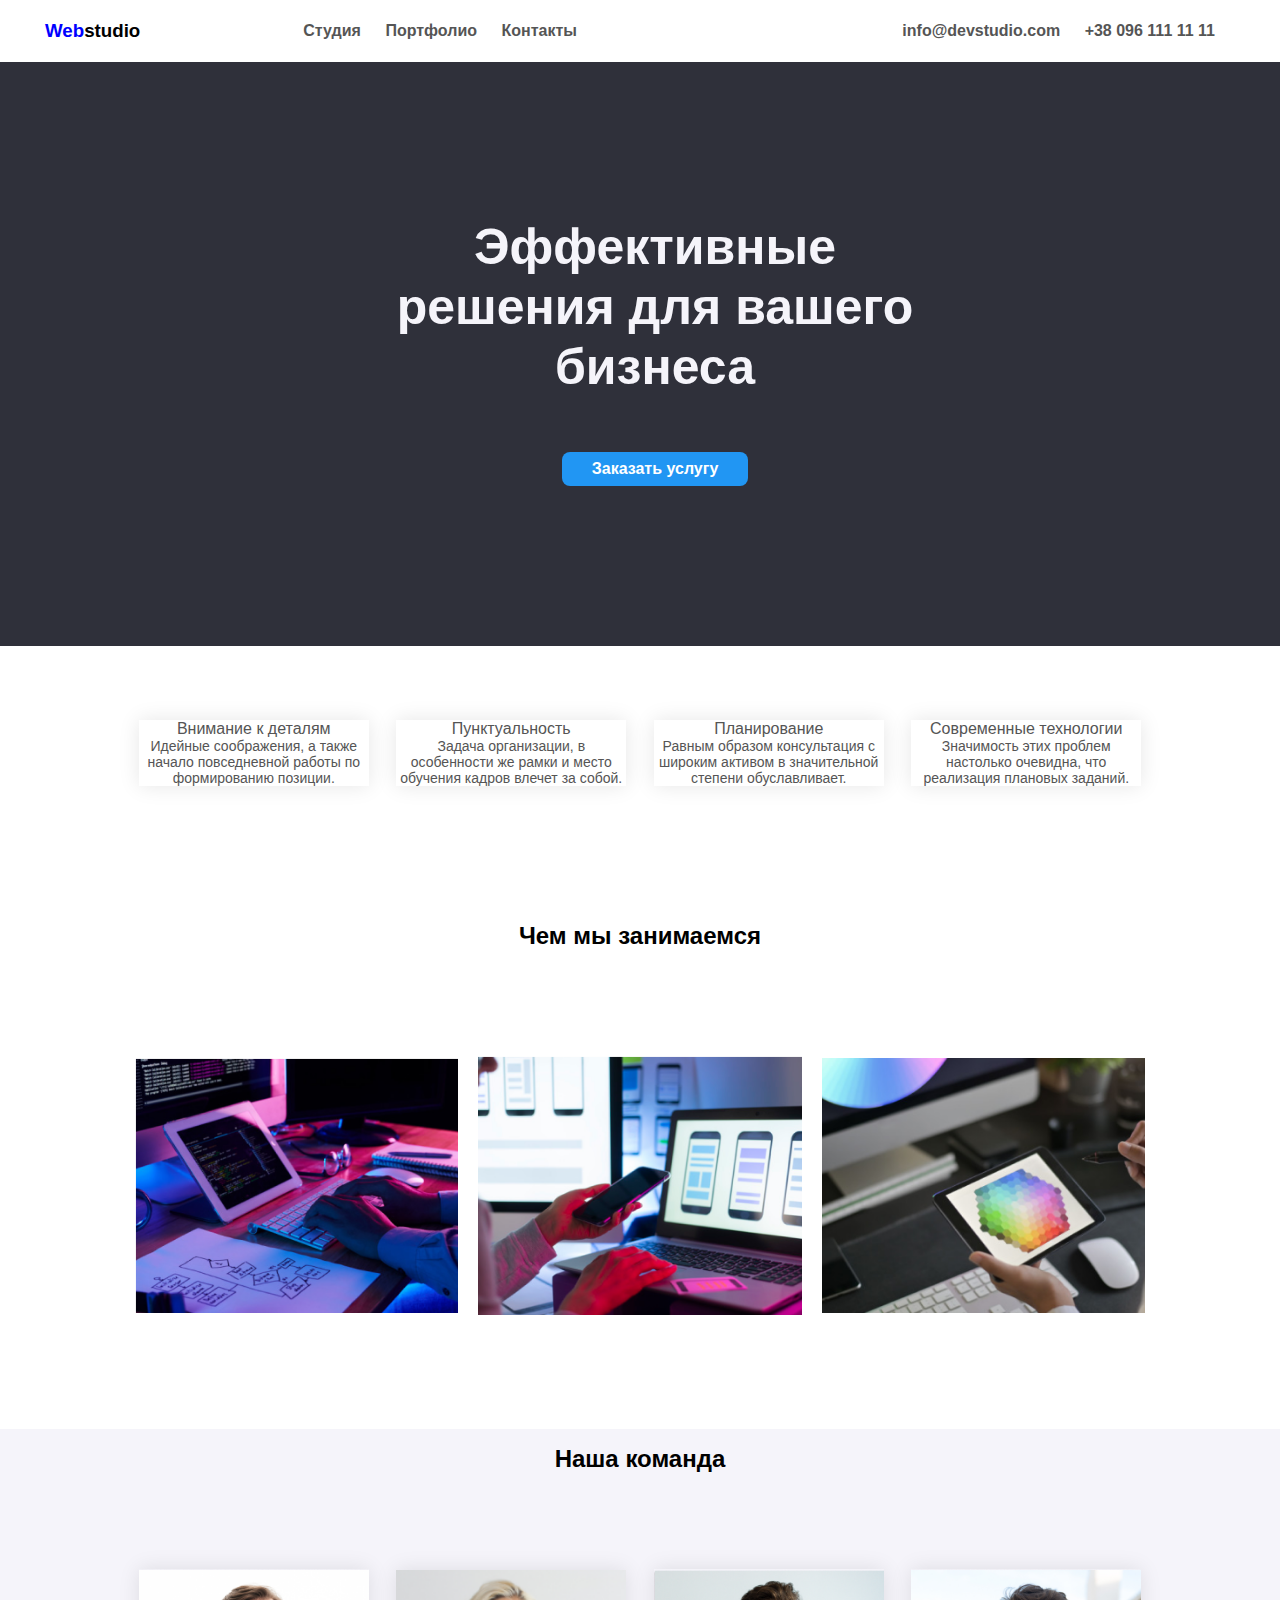
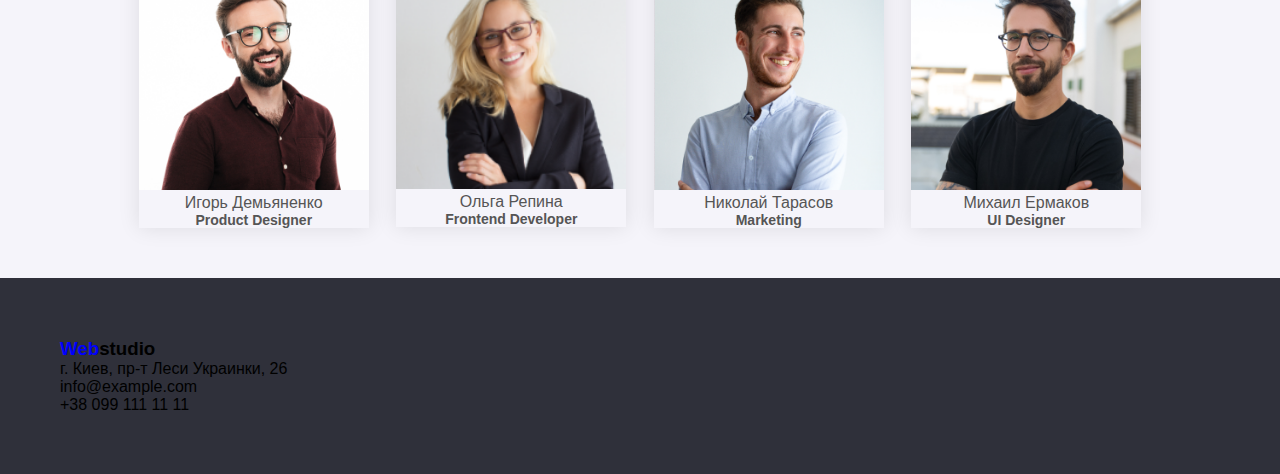
<file: index.html>
<!DOCTYPE html>
<html lang="en"><head><meta http-equiv="Content-Type" content="text/html; charset=UTF-8">
    
    <meta http-equiv="X-UA-Compatible" content="IE=edge">
    <meta name="viewport" content="width=device-width, initial-scale=1.0">
    <title>Webstudio </title>
    <link rel="stylesheet" href="source_files/style.css">
    <link href="source_files/css2" rel="stylesheet">
</head>
<body>
    <div class="header">
        <div class="container">
            <div class="navbar">
                <div class="logo">
                    <h3><span style="color:blue">Web</span>studio</h3>
                </div>
                <nav>
                    <ul id="MenuItems" style="max-height: 0px;">
                        <li><a href="#">Студия</a></li>
                        <li><a href="#">Портфолио</a></li>
                        <li><a href="#">Контакты</a></li>
                        <li><a href="#" class="marlef">info@devstudio.com</a></li>
                        <li><a href="#">+38 096 111 11 11</a></li>
                    </ul>
                </nav>
                <img src="source_files/menu-icon.png" class="menu-icon" onclick="menutoggle()">
            </div>
        </div>
    </div>
<!--  -->
<div style="background-color: #2f303a;">
<div class="container">
    <div class="row">
        <div class="col-2">
            <h1 style="color:#f5f4fa;">Эффективные решения для вашего бизнеса</h1>
            <p></p>
            <a href="" class="btn">Заказать услугу</a>
        </div>
    </div>
</div>
</div>
<!--  -->
<div class="small-container" style="margin-top: 74px;">
    <div class="row">                
        <div class="col-4">
            <h4>Внимание к деталям</h4>
            <p>Идейные соображения, а также начало повседневной работы по формированию позиции.</p>
        </div>
        <div class="col-4">
            <h4>Пунктуальность</h4>
            <p>Задача организации, в особенности же рамки и место обучения кадров влечет за собой.</p>
        </div>
        <div class="col-4">
            <h4>Планирование</h4>
            <p>Равным образом консультация с широким активом в значительной степени обуславливает.</p>
        </div>
        <div class="col-4">
            <h4>Современные технологии</h4>
            <p>Значимость этих проблем настолько очевидна, что реализация плановых заданий.</p>
        </div>
    </div>        
</div>
<!--  -->
    <!-- featured categories -->
    <div class="categories" id="categories">
        <div class="small-container">
            <h2 class="title">Чем мы занимаемся</h2>
            <div class="row">
                <div class="col-3">
                    <a href=""><img src="source_files/t1.png"></a>
                </div>
                <div class="col-3">
                    <a href=""><img src="source_files/t2.png"></a>
                </div>
                <div class="col-3">                    
                    <a href=""><img src="source_files/t3.png"></a>
                </div>
            </div>
        </div>
        
    </div>

    <!-- Featured products -->
<div style="background-color: #f5f4fa;">
    <div class="small-container" id="featured">
        <h2 class="title">Наша команда</h2>
        <div class="row">                
            <div class="col-4">
                <a href="#">
                <img src="source_files/team  1.png">
                <h4>Игорь Демьяненко</h4>
                <p>Product Designer</p></a>
            </div>            
            <div class="col-4">
                <a href="#">
                <img src="source_files/team  2.png">
                <h4>Ольга Репина</h4>
                <p>Frontend Developer</p></a>
            </div>            
            <div class="col-4">
                <a href="#">
                <img src="source_files/team  3.png">
                <h4>Николай Тарасов</h4>
                <p>Marketing</p></a>
            </div>            
            <div class="col-4">
                <a href="#">
                <img src="source_files/team  4.png">
                <h4>Михаил Ермаков</h4>
                <p>UI Designer</p></a>
            </div>            
        </div>        
    </div>
</div>
    <!-- ---------footer---------->
<div class="d2f" style="margin-top: 0px;text-align: left;background: #2f303a;
">
<div class="footer-col-3 ">
    <h3><span style="color:blue">Web</span>studio</h3>
    <ul>
        <li>г. Киев, пр-т Леси Украинки, 26</li>
        <li>info@example.com</li>
        <li>+38 099 111 11 11</li>
    </ul>
</div>
</div>
    <!-- js for toggle menu -->
    <script>
        var MenuItems = document.getElementById("MenuItems");
        MenuItems.style.maxHeight = "0px";
        function menutoggle(){
            if (MenuItems.style.maxHeight == "0px")
            {  MenuItems.style.maxHeight = "200px";
            }else{
                MenuItems.style.maxHeight = "0px"
            };
        }
    </script>

</body></html>
</file>
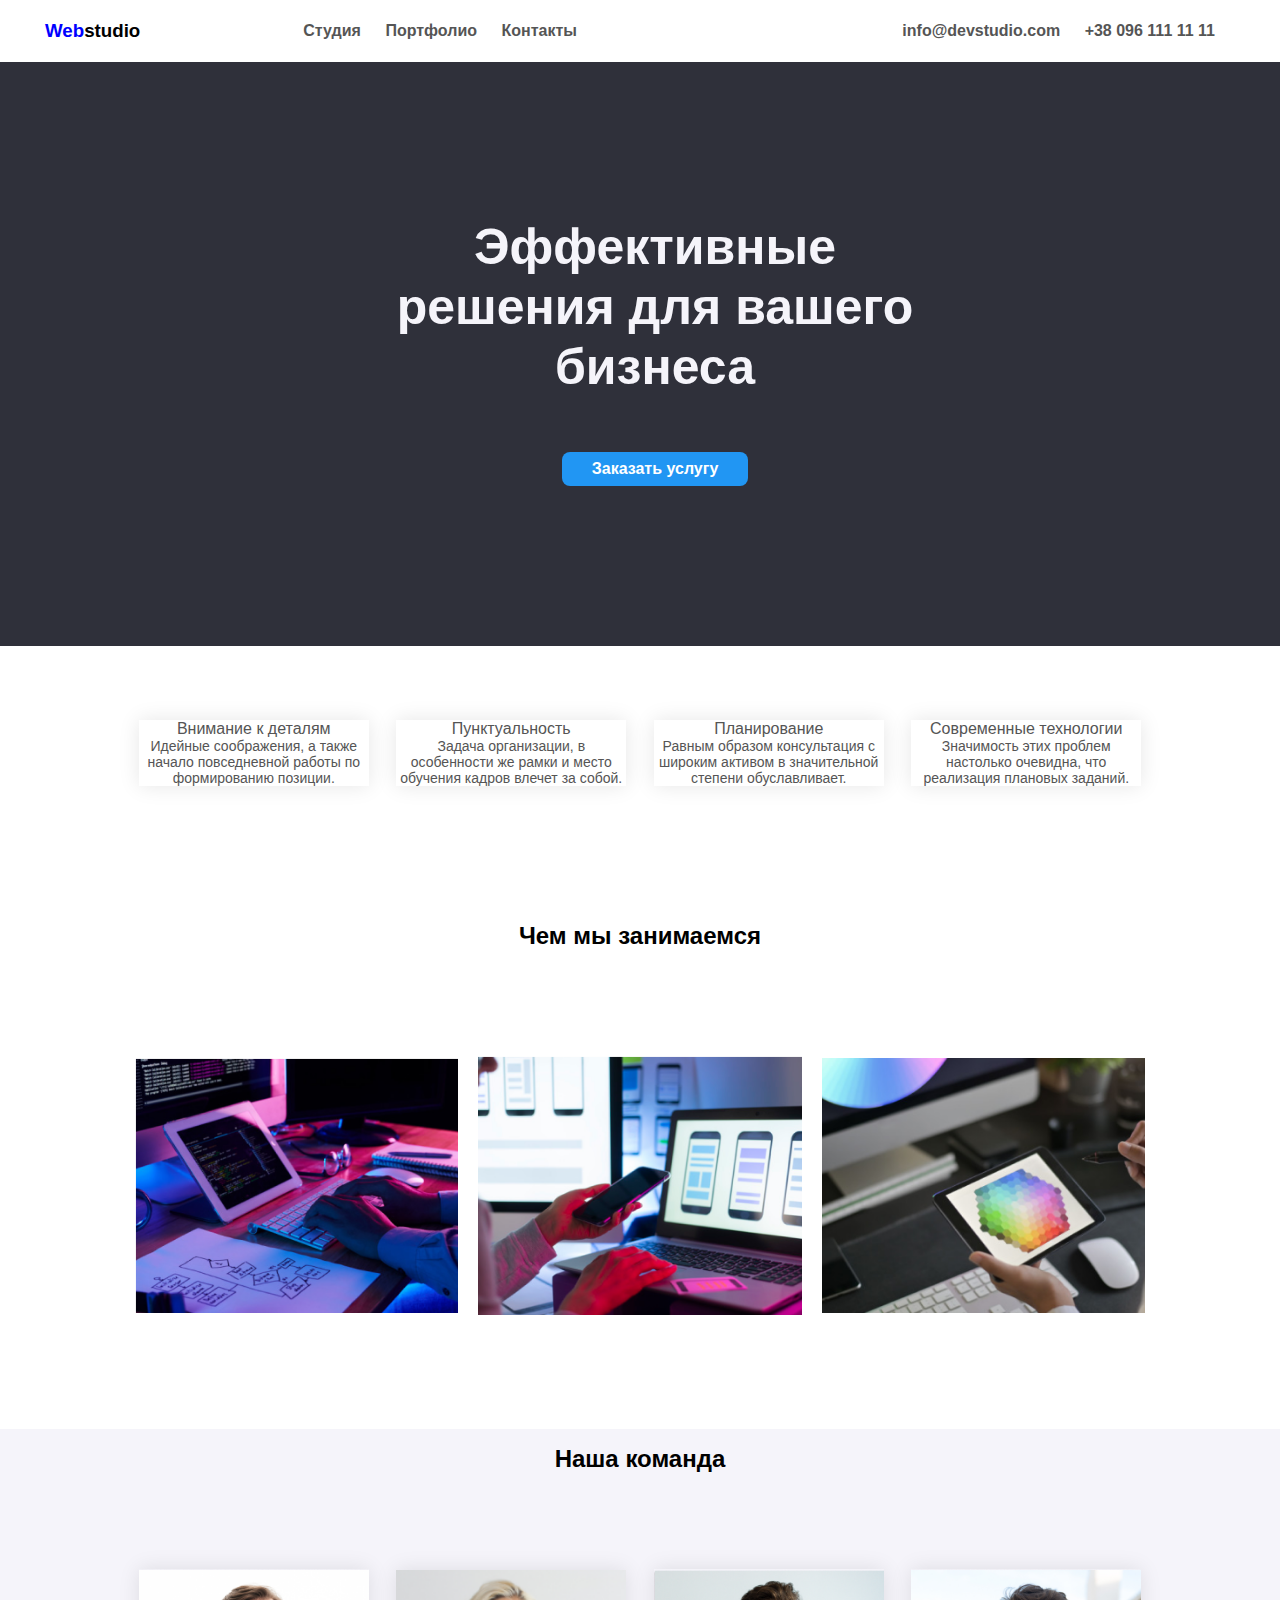
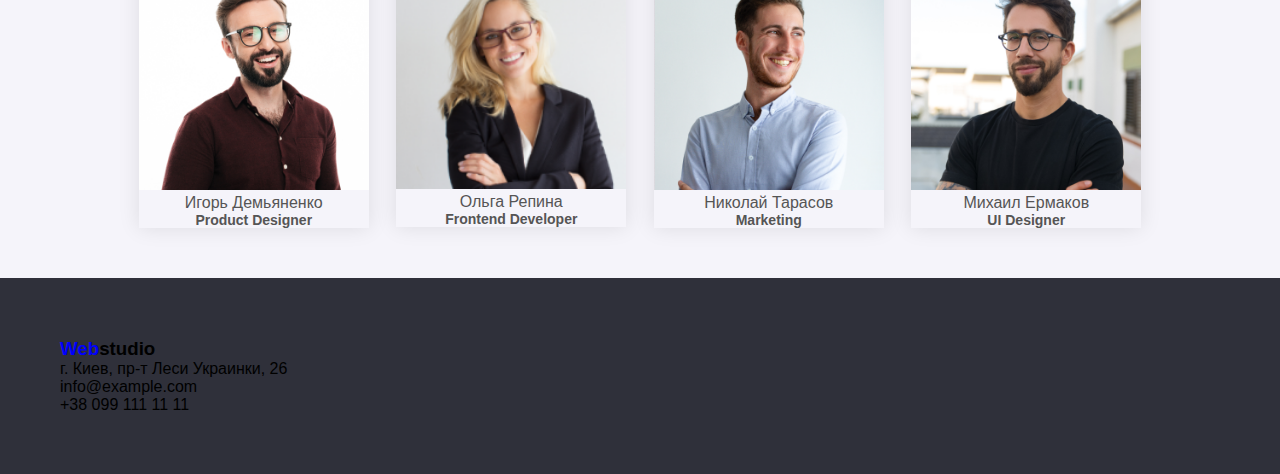
<file: 2022-07-21/Webstudi0.html>
<!DOCTYPE html>
<html lang="en"><head><meta http-equiv="Content-Type" content="text/html; charset=UTF-8">
    
    <meta http-equiv="X-UA-Compatible" content="IE=edge">
    <meta name="viewport" content="width=device-width, initial-scale=1.0">
    <title>Webstudio </title>
    <link rel="stylesheet" href="source_files/style.css">
    <link href="source_files/css2" rel="stylesheet">
</head>
<body>
    <div class="header">
        <div class="container">
            <div class="navbar">
                <div class="logo">
                    <h3><span style="color:blue">Web</span>studio</h3>
                </div>
                <nav>
                    <ul id="MenuItems" style="max-height: 0px;">
                        <li><a href="#">Студия</a></li>
                        <li><a href="#">Портфолио</a></li>
                        <li><a href="#">Контакты</a></li>
                        <li><a href="#" class="marlef">info@devstudio.com</a></li>
                        <li><a href="#">+38 096 111 11 11</a></li>
                    </ul>
                </nav>
                <img src="source_files/menu-icon.png" class="menu-icon" onclick="menutoggle()">
            </div>
        </div>
    </div>
<!--  -->
<div style="background-color: #2f303a;">
<div class="container">
    <div class="row">
        <div class="col-2">
            <h1 style="color:#f5f4fa;">Эффективные решения для вашего бизнеса</h1>
            <p></p>
            <a href="" class="btn">Заказать услугу</a>
        </div>
    </div>
</div>
</div>
<!--  -->
<div class="small-container" style="margin-top: 74px;">
    <div class="row">                
        <div class="col-4">
            <h4>Внимание к деталям</h4>
            <p>Идейные соображения, а также начало повседневной работы по формированию позиции.</p>
        </div>
        <div class="col-4">
            <h4>Пунктуальность</h4>
            <p>Задача организации, в особенности же рамки и место обучения кадров влечет за собой.</p>
        </div>
        <div class="col-4">
            <h4>Планирование</h4>
            <p>Равным образом консультация с широким активом в значительной степени обуславливает.</p>
        </div>
        <div class="col-4">
            <h4>Современные технологии</h4>
            <p>Значимость этих проблем настолько очевидна, что реализация плановых заданий.</p>
        </div>
    </div>        
</div>
<!--  -->
    <!-- featured categories -->
    <div class="categories" id="categories">
        <div class="small-container">
            <h2 class="title">Чем мы занимаемся</h2>
            <div class="row">
                <div class="col-3">
                    <a href=""><img src="source_files/t1.png"></a>
                </div>
                <div class="col-3">
                    <a href=""><img src="source_files/t2.png"></a>
                </div>
                <div class="col-3">                    
                    <a href=""><img src="source_files/t3.png"></a>
                </div>
            </div>
        </div>
        
    </div>

    <!-- Featured products -->
<div style="background-color: #f5f4fa;">
    <div class="small-container" id="featured">
        <h2 class="title">Наша команда</h2>
        <div class="row">                
            <div class="col-4">
                <a href="#">
                <img src="source_files/team  1.png">
                <h4>Игорь Демьяненко</h4>
                <p>Product Designer</p></a>
            </div>            
            <div class="col-4">
                <a href="#">
                <img src="source_files/team  2.png">
                <h4>Ольга Репина</h4>
                <p>Frontend Developer</p></a>
            </div>            
            <div class="col-4">
                <a href="#">
                <img src="source_files/team  3.png">
                <h4>Николай Тарасов</h4>
                <p>Marketing</p></a>
            </div>            
            <div class="col-4">
                <a href="#">
                <img src="source_files/team  4.png">
                <h4>Михаил Ермаков</h4>
                <p>UI Designer</p></a>
            </div>            
        </div>        
    </div>
</div>
    <!-- ---------footer---------->
<div class="d2f" style="margin-top: 0px;text-align: left;background: #2f303a;
">
<div class="footer-col-3 ">
    <h3><span style="color:blue">Web</span>studio</h3>
    <ul>
        <li>г. Киев, пр-т Леси Украинки, 26</li>
        <li>info@example.com</li>
        <li>+38 099 111 11 11</li>
    </ul>
</div>
</div>
    <!-- js for toggle menu -->
    <script>
        var MenuItems = document.getElementById("MenuItems");
        MenuItems.style.maxHeight = "0px";
        function menutoggle(){
            if (MenuItems.style.maxHeight == "0px")
            {  MenuItems.style.maxHeight = "200px";
            }else{
                MenuItems.style.maxHeight = "0px"
            };
        }
    </script>

</body></html>
</file>
<file: source_files/style.css>
* {
	margin: 0;
	padding: 0;
	box-sizing: border-box;
	font-family: 'Poppins', sans-serif;
}

.navbar {
	display: flex;
	align-items: center;
	padding: 20px;
}

nav {
	flex: 1;
	text-align: right;
}

nav ul {
	display: inline-block;
	list-style: none;
}

nav ul li {
	display: inline-block;
	margin-right: 20px;
}

a {
	text-decoration: none;
	color: #555;
	font-weight: 700;
}
a:hover{
	color: #2196f3;
}

p {
	color: #555;
}

.container {
	max-width: 1300px;
	margin: auto;
	padding-left: 25px;
	padding-right: 25px;
}

.row {
	display: flex;
	align-items: center;
	flex-wrap: wrap;
	justify-content: space-around;
}

.col-2 {
	flex-basis: 50%;
	min-width: 300px;
	padding-left: 30px;
	margin-top: 130px;
	margin-bottom: 130px;
	text-align: center;
}

.col-2 img {
	max-width: 100%;
	padding: 50px 0;
}

.col-2 h1 {
	font-size: 50px;
	line-height: 60px;
	margin: 25px 0;
}

.btn {
	display: inline-block;
	background: #2196f3;
	color: #fff;
	padding: 8px 30px;
	margin: 30px 0;
	border-radius: 8px;
	transition: background 0.5s;
}

.btn:hover {
	background: #073050;
}

.header {
	background: #fff;
}

.header .row {
	margin-top: 70px;
}

.categories {
	margin: 70px 0;
}

.col-3 {
	flex: 30%;
	min-width: 250px;
	margin-bottom: 30px;
	padding: 10px;
}

.col-3 img {
	width: 100%;
}

.small-container {
	max-width: 1080px;
	margin: auto;
	padding-left: 25px;
	padding-right: 25px;
}

.col-4 {
	flex-basis: 25%;
	padding: 0px;
	min-width: 190px;
	max-width: 230px;
	margin-bottom: 50px;
	transition: transform 0.5s;
	box-shadow: 0 0 20px 0px rgb(0 0 0 / 10%);
	margin-left: 0px;
	margin-right: 0px;
	text-align: center;
}

.col-4 img {
	width: 100%;
}

.title {
	text-align: center;
	margin: 0 auto 80px;
	position: relative;
	line-height: 60px;
}

/* .title::after {
	content: '';
	background: #ff523b;
	width: 80px;
	height: 5px;
	border-radius: 5px;
	position: absolute;
	bottom: 0;
	left: 50%;
	transform: translateX(-50%);
} */

h4 {
	color: #555;
	font-weight: normal;
}

.col-4 p {
	font-size: 14px;
}

.rating .fa {
	color: #ff523b;
}

.col-4:hover {
	transform: translateY(-5px);
}

.offer {
	background: radial-gradient(#fff, #ffd6d6);
	margin-top: 80px;
	padding: 30px 0;
}

.col-2 .offer-img {
	padding: 50px;
}

small {
	color: #555;
}
/* -----footer------ */
.footer {
	background: #2f303a;
	color: #8a8a8a;
	font-size: 14px;
	padding: 60px 0 20px;
}
.footer .f{
	float:left;
}
.footer p {
	color: #8a8a8a;
}

.footer h3 {
	color: #fff;
	margin-bottom: 20px;
}

.footer-col-3{
	min-width: 250px;
	/* margin-bottom: 20px;
	margin-top: 30px; */
	text-align: left;
	padding:60px;
}


ul {
	list-style-type: none;
}

.footer hr {
	border: none;
	background: #b5b5b5;
	height: 1px;
	margin: 20px 0;
}


.menu-icon {
	width: 28px;
	margin-left: 20px;
	display: none;
}

/* -------- media query for menu------- */

@media only screen and (max-width: 800px) {
	nav ul {
		position: absolute;
		top: 70px;
		left: 0;
		background: #333;
		width: 100%;
		overflow: hidden;
		transition: max-height 0.5s;
	}

	nav ul li {
		display: block;
		margin-right: 50px;
		margin-top: 10px;
		margin-bottom: 10px;
	}

	nav ul li a {
		color: #fff;
	}

	.menu-icon {
		display: block;
		cursor: pointer;
	}
	.col-2 h1 {
		font-size: 31px;
	}
}

@media only screen and (max-width: 600px) {
	.row {
		text-align: center;
	}

	.col-2,
	.col-3,
	.col-4 {
		flex-basis: 100%;
	}
}

/*  */
.marlef {
	margin-left: 401px;
}
@media only screen and (max-width: 1300px){
	.marlef {
		margin-left: 301px;
	}
}
@media only screen and (max-width: 1200px){
	.marlef {
		margin-left: 201px;
	}
}
@media only screen and (max-width: 1200px){
	.marlef {
		margin-left: 201px;
	}
}
@media only screen and (max-width: 900px){
	.marlef {
		margin-left: 151px;
	}
}
/*  */
</file>
<file: 2022-07-21/source_files/style.css>
* {
	margin: 0;
	padding: 0;
	box-sizing: border-box;
	font-family: 'Poppins', sans-serif;
}

.navbar {
	display: flex;
	align-items: center;
	padding: 20px;
}

nav {
	flex: 1;
	text-align: right;
}

nav ul {
	display: inline-block;
	list-style: none;
}

nav ul li {
	display: inline-block;
	margin-right: 20px;
}

a {
	text-decoration: none;
	color: #555;
	font-weight: 700;
}
a:hover{
	color: #2196f3;
}

p {
	color: #555;
}

.container {
	max-width: 1300px;
	margin: auto;
	padding-left: 25px;
	padding-right: 25px;
}

.row {
	display: flex;
	align-items: center;
	flex-wrap: wrap;
	justify-content: space-around;
}

.col-2 {
	flex-basis: 50%;
	min-width: 300px;
	padding-left: 30px;
	margin-top: 130px;
	margin-bottom: 130px;
	text-align: center;
}

.col-2 img {
	max-width: 100%;
	padding: 50px 0;
}

.col-2 h1 {
	font-size: 50px;
	line-height: 60px;
	margin: 25px 0;
}

.btn {
	display: inline-block;
	background: #2196f3;
	color: #fff;
	padding: 8px 30px;
	margin: 30px 0;
	border-radius: 8px;
	transition: background 0.5s;
}

.btn:hover {
	background: #073050;
}

.header {
	background: #fff;
}

.header .row {
	margin-top: 70px;
}

.categories {
	margin: 70px 0;
}

.col-3 {
	flex: 30%;
	min-width: 250px;
	margin-bottom: 30px;
	padding: 10px;
}

.col-3 img {
	width: 100%;
}

.small-container {
	max-width: 1080px;
	margin: auto;
	padding-left: 25px;
	padding-right: 25px;
}

.col-4 {
	flex-basis: 25%;
	padding: 0px;
	min-width: 190px;
	max-width: 230px;
	margin-bottom: 50px;
	transition: transform 0.5s;
	box-shadow: 0 0 20px 0px rgb(0 0 0 / 10%);
	margin-left: 0px;
	margin-right: 0px;
	text-align: center;
}

.col-4 img {
	width: 100%;
}

.title {
	text-align: center;
	margin: 0 auto 80px;
	position: relative;
	line-height: 60px;
}

/* .title::after {
	content: '';
	background: #ff523b;
	width: 80px;
	height: 5px;
	border-radius: 5px;
	position: absolute;
	bottom: 0;
	left: 50%;
	transform: translateX(-50%);
} */

h4 {
	color: #555;
	font-weight: normal;
}

.col-4 p {
	font-size: 14px;
}

.rating .fa {
	color: #ff523b;
}

.col-4:hover {
	transform: translateY(-5px);
}

.offer {
	background: radial-gradient(#fff, #ffd6d6);
	margin-top: 80px;
	padding: 30px 0;
}

.col-2 .offer-img {
	padding: 50px;
}

small {
	color: #555;
}
/* -----footer------ */
.footer {
	background: #2f303a;
	color: #8a8a8a;
	font-size: 14px;
	padding: 60px 0 20px;
}
.footer .f{
	float:left;
}
.footer p {
	color: #8a8a8a;
}

.footer h3 {
	color: #fff;
	margin-bottom: 20px;
}

.footer-col-3{
	min-width: 250px;
	/* margin-bottom: 20px;
	margin-top: 30px; */
	text-align: left;
	padding:60px;
}


ul {
	list-style-type: none;
}

.footer hr {
	border: none;
	background: #b5b5b5;
	height: 1px;
	margin: 20px 0;
}


.menu-icon {
	width: 28px;
	margin-left: 20px;
	display: none;
}

/* -------- media query for menu------- */

@media only screen and (max-width: 800px) {
	nav ul {
		position: absolute;
		top: 70px;
		left: 0;
		background: #333;
		width: 100%;
		overflow: hidden;
		transition: max-height 0.5s;
	}

	nav ul li {
		display: block;
		margin-right: 50px;
		margin-top: 10px;
		margin-bottom: 10px;
	}

	nav ul li a {
		color: #fff;
	}

	.menu-icon {
		display: block;
		cursor: pointer;
	}
	.col-2 h1 {
		font-size: 31px;
	}
}

@media only screen and (max-width: 600px) {
	.row {
		text-align: center;
	}

	.col-2,
	.col-3,
	.col-4 {
		flex-basis: 100%;
	}
}

/*  */
.marlef {
	margin-left: 401px;
}
@media only screen and (max-width: 1300px){
	.marlef {
		margin-left: 301px;
	}
}
@media only screen and (max-width: 1200px){
	.marlef {
		margin-left: 201px;
	}
}
@media only screen and (max-width: 1200px){
	.marlef {
		margin-left: 201px;
	}
}
@media only screen and (max-width: 900px){
	.marlef {
		margin-left: 151px;
	}
}
/*  */
</file>
